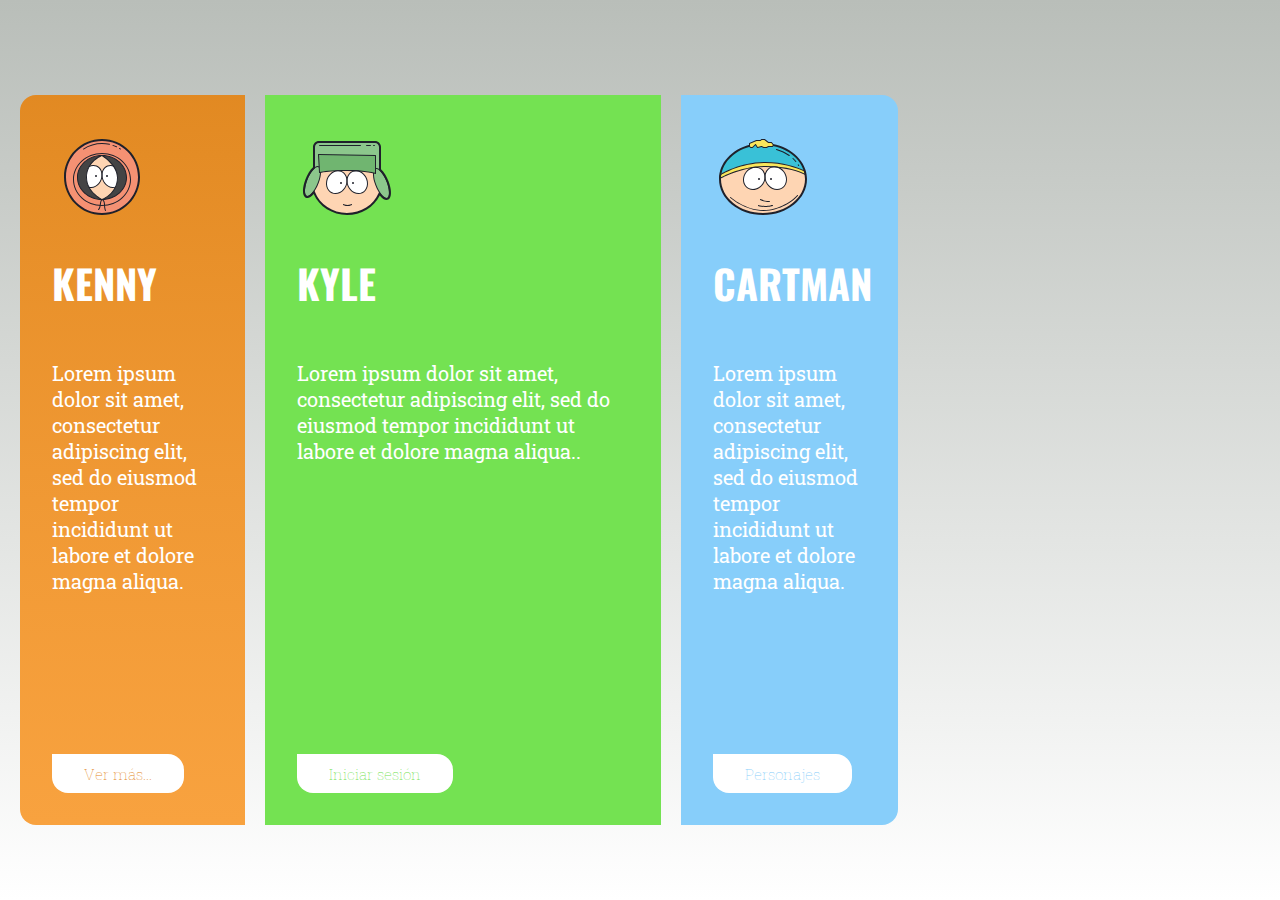
<file: PRIMER PÁGINA WEB/index.html>
<!DOCTYPE html>
<html lang="es">

<head>
  <meta charset="UTF-8">
  <meta name="viewport" content="width=device-width, initial-scale=1.0">
  

  

  <title>Primer Página WEB</title>
  <link rel="stylesheet" href="css/main.css"> 
 
</head>

<body> 
 


  <!--columna 0-->
  <main class="principal">
    <article class="columna Kenny">
      <img src="images/icon-Kenny.svg" alt="Kenny" class="icono">

      <h1 class="titulo">
        Kenny
      </h1>
      <p class="texto">Lorem ipsum dolor sit amet, consectetur adipiscing elit, sed do eiusmod tempor incididunt ut
        labore et dolore magna aliqua. </p>
      <a href="" class="enlace">Ver más...</a>
    </article>

    <!--columna 1-->
    <main class="principal">
      <article class="columna activa Kyle">
        <img src="images/icon-Kyle.svg" alt="Kyle" class="icono">

        <h1 class="titulo">
          Kyle
        </h1>
        <p class="texto">Lorem ipsum dolor sit amet, consectetur adipiscing elit, sed do eiusmod tempor incididunt ut
          labore et dolore magna aliqua..</p>
        <a href="/1/login.html"  target="_self" class="enlace">Iniciar sesión</a>
      </article>

      <!--columna 2-->
      <main class="principal">
        <article class="columna Cartman">
          <img src="images/icon-Cartman.svg" alt="Cartman" class="icono">

          <h1 class="titulo">
            Cartman
          </h1>
          <p class="texto">Lorem ipsum dolor sit amet, consectetur adipiscing elit, sed do eiusmod tempor incididunt ut
            labore et dolore magna aliqua. </p>
          <a href="/2/fetch.html" target="_self" class="enlace">Personajes</a>
        </article>


      </main>




</body>

</html>
</file>
<file: PRIMER PÁGINA WEB/css/main.css>
/* General */

/*body font*/
@import url('https://fonts.googleapis.com/css2?family=Akshar:wght@700&family=Raleway:ital,wght@1,700&family=Roboto+Slab:wght@400;500&display=swap');

/*title font*/
@import url('https://fonts.googleapis.com/css2?family=Akshar:wght@700&family=Oswald:wght@200;500;600;700&family=Raleway:ital,wght@1,700&family=Roboto+Slab:wght@400;500&display=swap');

* {
       box-sizing: border-box;
}

html,
body {
       height: 100%;
       margin: 0%;
       padding: 0;
}


body {
       font-family: 'Roboto Slab', serif;
       display: flex;
       justify-content: center;
       align-items: center;
       background: linear-gradient(to bottom, rgb(185, 190, 185), white);
}

/* Principal */

.principal {
       display: flex;
       max-width: 1368px;
       min-width: 320px;
}

/*columnas activas&pasivas*/

.columna {

     
       color: white;
       padding: 2rem;
       width: 35%;
       overflow: hidden;
       transition: width .3s ease-in-out;
       cursor: pointer;
       display: flex;
       flex-direction: column;
       align-items: flex-start;
       margin-left: 20px;
       margin-top: 20px;


}

.columna.activa {
       width: 70%;
}

/* columna kenny */
.Kenny {
       background: linear-gradient(to bottom, rgba(231, 128, 9, 0.863),  rgb(248, 162, 63));
       border-radius: 1rem 0 0 1rem;

}

/* columna kyle */
.Kyle {
       background-color: rgb(116, 226, 82);

}

/* columna cartman */

.Cartman {
       background-color: lightskyblue;
       border-radius: 0 1rem 1rem 0;

}

.titulo {
       font-family: 'Oswald', sans-serif;
       text-transform: uppercase;
       font-size: 40px
}

.texto {
       font-size: 20px;
       margin-bottom: 10rem;
       flex-grow: 1;
}

/*botones Ver más*/

.enlace {
       text-decoration: none;
       background-color: white;
       border-radius: 0 1rem 1rem 1rem;
       padding: 0.6rem 2rem;
       font-size: 15px;
       font-weight: lighter;


}


.Kenny .enlace {
       color: hsl(31, 77%, 52%);
}

.Kyle .enlace {
       color: rgb(116, 226, 82);
}

.Cartman .enlace {
       color: lightskyblue;
}
</file>
